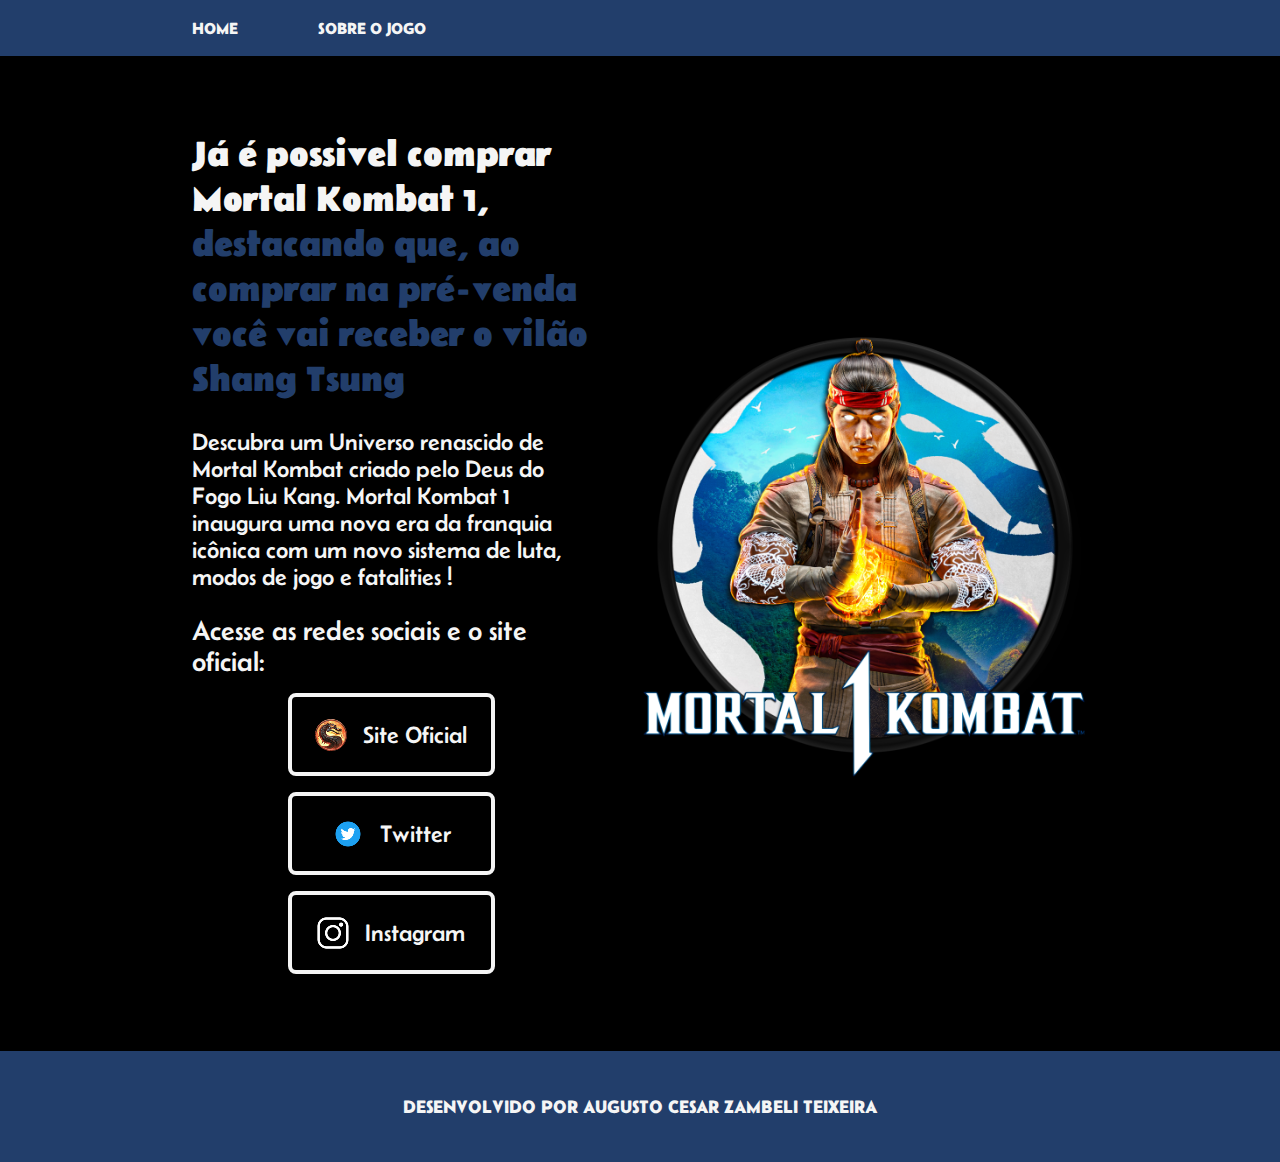
<file: index.html>
<!DOCTYPE html>
<html lang="pt-br">
<head>
    <meta charset="UTF-8">
    <meta name="viewport" content="width=device-width, initial-scale=1.0">
    <title>MORTAL KOMBAT 1</title>
    <link rel="stylesheet" href="styles/style.css">
</head>
<body>
    <header class="topo">
        <nav class="topo_navegacao">
            <a class="topo_navegacao_menu" href="index.html">HOME</a>
            <a class="topo_navegacao_menu" href="about.html">SOBRE O JOGO</a>
        </nav>
    </header>
    <main class="apresentacao">
        <section class="apresentacao_conteudo">
            <h1 class="apresentacao_conteudo_titulo">Já é possivel comprar Mortal Kombat 1, <strong class="destaque-titulo">destacando que, ao comprar na pré-venda você vai receber o vilão Shang Tsung</strong></h1>
            <p class="apresentacao_conteudo_paragrafo">Descubra um Universo renascido de Mortal Kombat criado pelo Deus do Fogo Liu Kang. Mortal Kombat 1 inaugura uma nova era da franquia icônica com um novo sistema de luta, modos de jogo e fatalities !</p>
            <div class="apresentacao_links">
                <h2 class="apresentacao_conteudo_titulo_2">Acesse as redes sociais e o site oficial:</h2>
                <a class = "apresentacao_links_botao" href="https://www.mortalkombat.com/pt-br">
                    <img src="./assets/mk.png" alt="MK">
                    Site Oficial      
                </a>
                <a class = "apresentacao_links_botao" href="https://twitter.com/mortalkombat">
                    <img src="./assets/TWT.png" alt="TWITTER">
                    Twitter
                </a>
                <a class = "apresentacao_links_botao" href="https://www.instagram.com/mortalkombat/">
                    <img src="./assets/INSTA.png" alt="INSTAGRAM">
                    Instagram
                </a>
            </div>
        </section>
        <img class="IMG" src="./assets/MK1.png" alt="LIU-KANG LOGO">
    </main>
    <footer>
        <p class="RODAPE">DESENVOLVIDO POR AUGUSTO CESAR ZAMBELI TEIXEIRA</p>
    </footer>
</body>
</html>
</file>
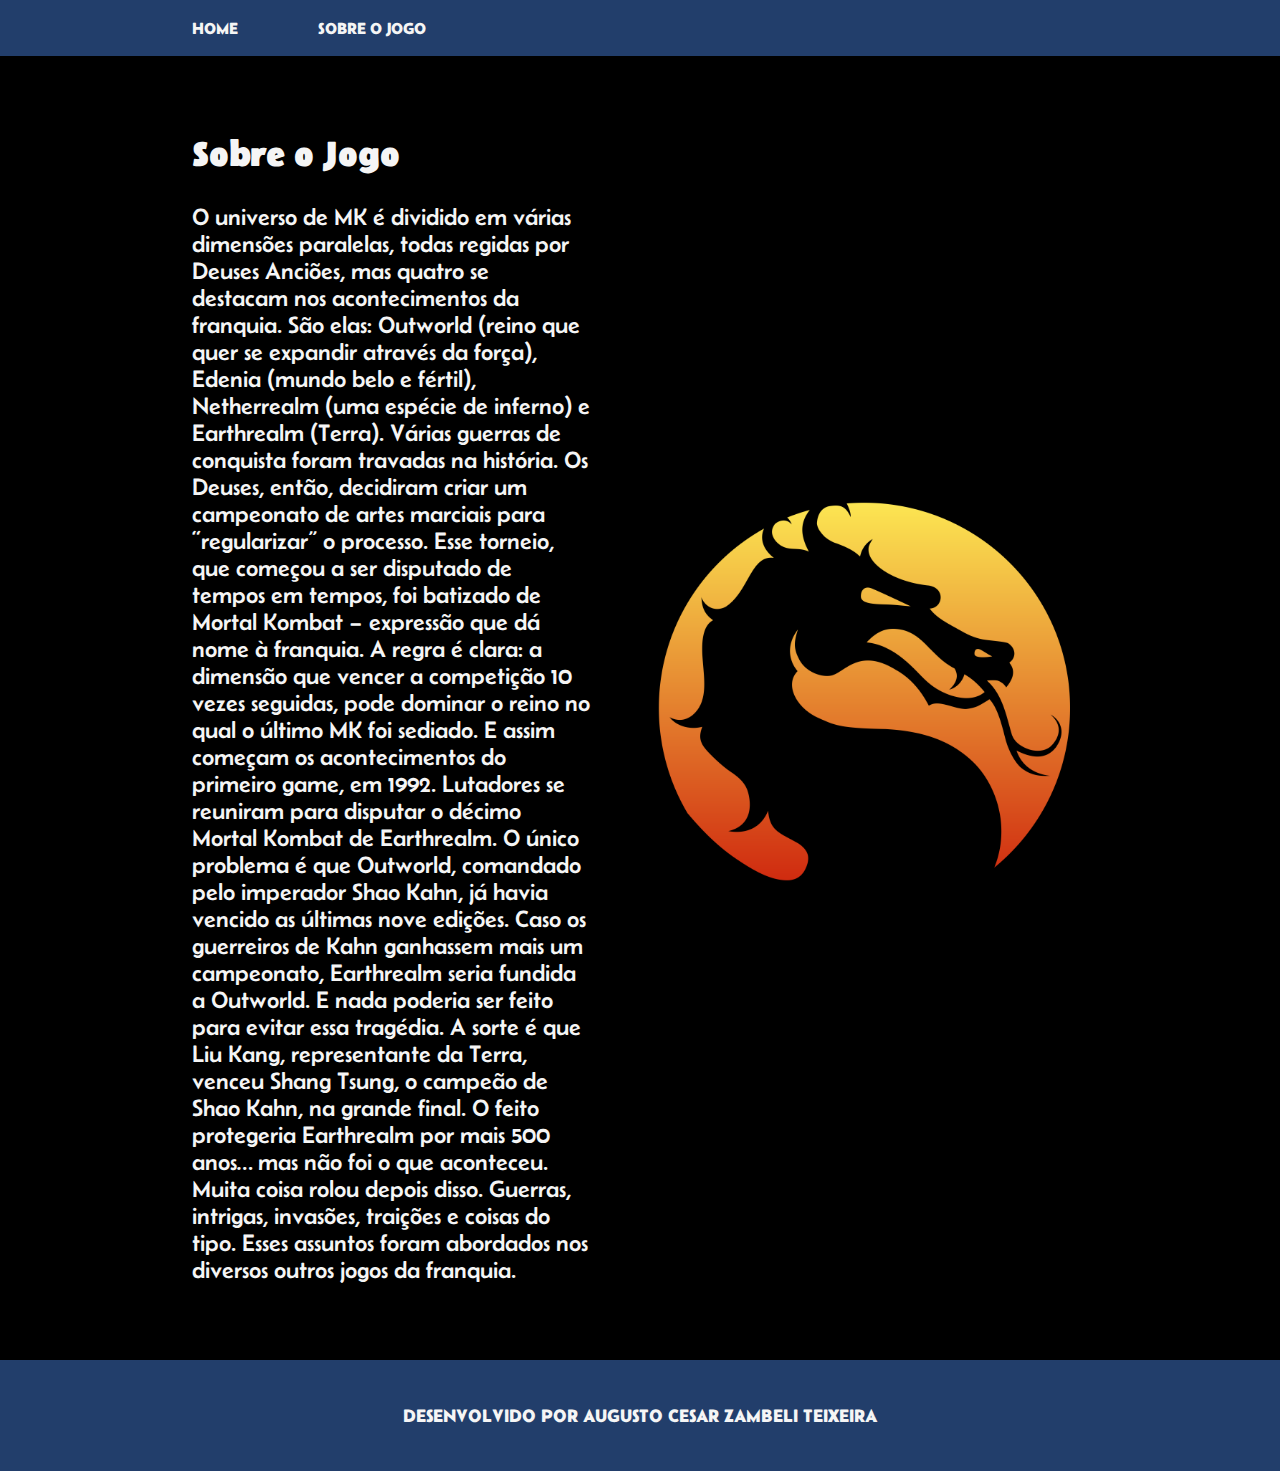
<file: about.html>
<!DOCTYPE html>
<html lang="pt-br">
<head>
    <meta charset="UTF-8">
    <meta name="viewport" content="width=device-width, initial-scale=1.0">
    <title>Sobre o Jogo</title>
    <link rel="stylesheet" href="styles/style.css">
</head>
<body>
    <header class="topo">
        <nav class="topo_navegacao">
            <a class="topo_navegacao_menu" href="index.html">HOME</a>
            <a class="topo_navegacao_menu" href="about.html">SOBRE O JOGO</a>
        </nav>
    </header>
    <main class= "apresentacao">
        <section class="apresentacao_conteudo">
            <h1 class="apresentacao_conteudo_titulo">Sobre o Jogo</h1>
                <p class="apresentacao_conteudo_paragrafo">O universo de MK é dividido em várias dimensões paralelas, todas regidas por Deuses Anciões, mas quatro se destacam nos acontecimentos da franquia. São elas: Outworld (reino que quer se expandir através da força), Edenia (mundo belo e fértil), Netherrealm (uma espécie de inferno) e Earthrealm (Terra). Várias guerras de conquista foram travadas na história. Os Deuses, então, decidiram criar um campeonato de artes marciais para “regularizar” o processo. Esse torneio, que começou a ser disputado de tempos em tempos, foi batizado de Mortal Kombat – expressão que dá nome à franquia. A regra é clara: a dimensão que vencer a competição 10 vezes seguidas, pode dominar o reino no qual o último MK foi sediado. E assim começam os acontecimentos do primeiro game, em 1992. Lutadores se reuniram para disputar o décimo Mortal Kombat de Earthrealm. O único problema é que Outworld, comandado pelo imperador Shao Kahn, já havia vencido as últimas nove edições. Caso os guerreiros de Kahn ganhassem mais um campeonato, Earthrealm seria fundida a Outworld. E nada poderia ser feito para evitar essa tragédia. A sorte é que Liu Kang, representante da Terra, venceu Shang Tsung, o campeão de Shao Kahn, na grande final. O feito protegeria Earthrealm por mais 500 anos… mas não foi o que aconteceu. Muita coisa rolou depois disso. Guerras, intrigas, invasões, traições e coisas do tipo. Esses assuntos foram abordados nos diversos outros jogos da franquia.</p>
        </section>
        <img class="IMG" src="./assets/mklogo.png" alt="MK LOGO">
    </main>
    <footer>
        <p class="RODAPE">DESENVOLVIDO POR AUGUSTO CESAR ZAMBELI TEIXEIRA</p>
    </footer>
</body>
</html>
</file>
<file: styles/style.css>
@import url('https://fonts.googleapis.com/css2?family=Belanosima:wght@600&display=swap');
@import url('https://fonts.googleapis.com/css2?family=Belanosima:wght@400;600&display=swap');
:root {
    --cor-primaria:black;
    --cor-secundaria: #223e6b;
    --cor-terciaria: whitesmoke;
    --fonte-primaria:'Belanosima', sans-serif;
}
* {
    margin: 0;
    padding: 0;
}
.topo { 
    padding: 1.5% 0% 1.5% 15%;
    background-color: var(--cor-secundaria);
}
.topo_navegacao{
    display: flex;
    gap: 80px;
}
.topo_navegacao_menu {
    color: var(--cor-terciaria);
    font-family: var(--fonte-primaria);
    font-weight: 600;
    font-size: 1rem;
    text-decoration: none;
}
body {
    /* height: 100vh; */
    box-sizing: border-box;
    background-color: var(--cor-primaria);
    color: var(--cor-terciaria);
}
.destaque-titulo {
    color:var(--cor-secundaria);
}
.apresentacao {
    padding: 6% 15%;
    display: flex;
    align-items: center;
    justify-content: space-between;
    gap: 50px;
}
.apresentacao_conteudo {
    width: 50%;
    display: flex;
    flex-direction: column;
    gap: 25px;
}
.apresentacao_conteudo_titulo {
    font-size: 2.25rem;
    font-family: var(--fonte-primaria);
}
.apresentacao_conteudo_paragrafo {
    font-size: 1.5rem;
    font-family: var(--fonte-primaria);
    font-weight: 400;
}
.apresentacao_links {
    display: flex;
    flex-direction: column;
    align-items: center;
    justify-content: space-between;
    gap: 16px;
}
.apresentacao_conteudo_titulo_2 {
    font-family: var(--fonte-primaria);
    font-weight: 400;
    color: var(--cor-terciaria);
    font-size: 1.75rem;
}
.apresentacao_links_botao {
    display: flex;
    align-items: center;
    justify-content: center;
    gap: 16px;
    width: 50%;
    text-align: center;
    border-radius: 8px;
    font-size: 1.5rem;
    padding: 21.5px 0px;
    text-decoration: none;
    color: var(--cor-terciaria);
    font-family: var(--fonte-primaria);
    font-weight: 400;
    border: 4px solid var(--cor-terciaria);   
}
.apresentacao_links_botao:hover {
    background-color: var(--cor-secundaria);
}
.RODAPE {
    padding: 45px;
    color: var(--cor-terciaria);
    background-color: var(--cor-secundaria);
    text-align: center;
    font-family: var(--fonte-primaria);
    font-weight: 600;
    font-size: 1.125rem;
}
.IMG {
    width: 50%;
}
@media (max-width: 1200px) {
    .topo {
        padding: 1.5% 0% 1.5% 0%;
    }
    .topo_navegacao{
        justify-content: center;
        gap: 4%;
    }
    .apresentacao {
        flex-direction: column-reverse;
    }
    .apresentacao_conteudo {
        width: auto;
    }
    .apresentacao_links {
        width: auto;
    }
    .apresentacao_links_botao {
        width: auto;
    }
    .IMG{
        width: 300px;
        height: 300px;
    }
}
</file>
